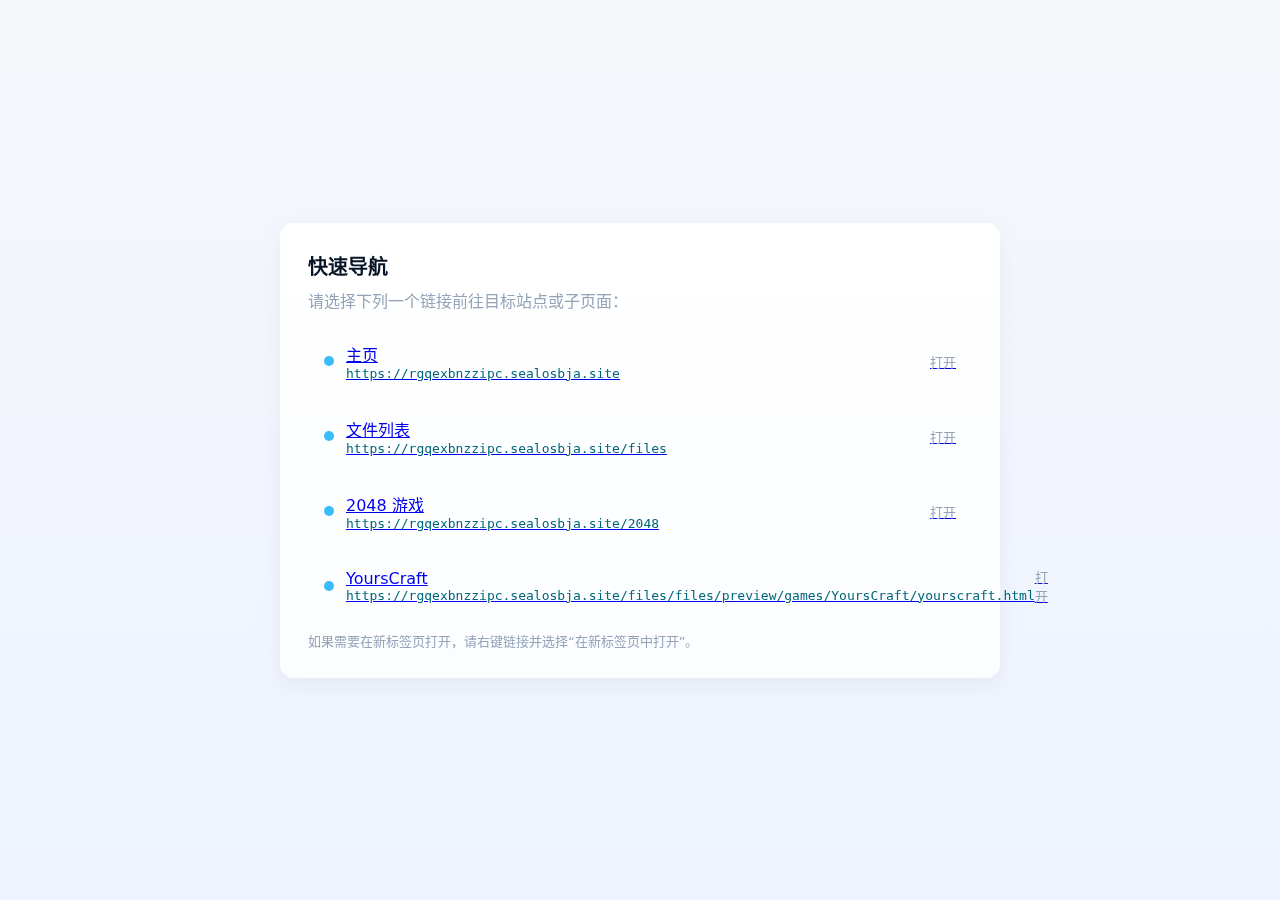
<file: nav.html>
<!doctype html>
<html lang="zh-CN">
<head>
  <meta charset="utf-8" />
  <meta http-equiv="X-UA-Compatible" content="IE=edge" />
  <meta name="viewport" content="width=device-width, initial-scale=1" />
  <title>导航页面</title>
  <style>
    :root{ --bg:#0f1724; --card:#0b1220; --muted:#94a3b8; --accent:#38bdf8 }
    html,body{height:100%;}
    body { font-family: Inter, system-ui, -apple-system, "Segoe UI", Roboto, "Helvetica Neue", Arial; display:flex; align-items:center; justify-content:center; height:100vh; margin:0; background:linear-gradient(180deg,#071029,#071429); color:#cfe9ff }
    .wrap{ width:min(720px,94%); }
    .card { text-align:left; padding:28px; border-radius:14px; background:linear-gradient(180deg, rgba(255,255,255,0.02), rgba(0,0,0,0.06)); box-shadow:0 10px 30px rgba(2,6,23,0.6); backdrop-filter: blur(6px) }
    h1{ margin:0 0 8px 0; font-size:20px }
    p.lead{ margin:0 0 18px 0; color:var(--muted) }
    .links{ display:flex; flex-direction:column; gap:12px }
    .item{ display:flex; align-items:center; justify-content:space-between; padding:12px 16px; border-radius:10px; background:rgba(255,255,255,0.02); transition:transform .14s ease, box-shadow .14s ease }
    .item:hover{ transform:translateY(-4px); box-shadow:0 8px 30px rgba(8,20,40,0.5) }
    .item .left{ display:flex; gap:12px; align-items:center }
    .dot{ width:10px; height:10px; border-radius:50%; background:var(--accent); flex:0 0 10px }
    .meta{ color:var(--muted); font-size:13px }
    .url{ font-family: ui-monospace, SFMono-Regular, Menlo, Monaco, "Roboto Mono", monospace; font-size:13px; color:#cfe9ff }
    footer{ margin-top:14px; color:var(--muted); font-size:13px }
    @media (prefers-color-scheme:light){ body{ background:linear-gradient(180deg,#f5f7fb,#eef3ff); color:#061426 } .card{ background:linear-gradient(180deg,#fff,#fbfdff); box-shadow:0 8px 24px rgba(6,10,30,0.05) } .url{ color:#00657a } }
  </style>
</head>
<body>
  <div class="wrap">
    <div class="card" role="main">
      <h1>快速导航</h1>
      <p class="lead">请选择下列一个链接前往目标站点或子页面：</p>

      <div class="links" role="list">
        <a role="listitem" class="item" href="https://rgqexbnzzipc.sealosbja.site" target="_self" rel="noopener noreferrer">
          <div class="left">
            <span class="dot" aria-hidden="true"></span>
            <div>
              <div class="title">主页</div>
              <div class="meta url">https://rgqexbnzzipc.sealosbja.site</div>
            </div>
          </div>
          <div class="meta">打开</div>
        </a>

        <a role="listitem" class="item" href="https://rgqexbnzzipc.sealosbja.site/files" target="_self" rel="noopener noreferrer">
          <div class="left">
            <span class="dot" aria-hidden="true"></span>
            <div>
              <div class="title">文件列表</div>
              <div class="meta url">https://rgqexbnzzipc.sealosbja.site/files</div>
            </div>
          </div>
          <div class="meta">打开</div>
        </a>

        <a role="listitem" class="item" href="https://rgqexbnzzipc.sealosbja.site/2048" target="_self" rel="noopener noreferrer">
          <div class="left">
            <span class="dot" aria-hidden="true"></span>
            <div>
              <div class="title">2048 游戏</div>
              <div class="meta url">https://rgqexbnzzipc.sealosbja.site/2048</div>
            </div>
          </div>
          <div class="meta">打开</div>
        </a>

        <a role="listitem" class="item" href="https://rgqexbnzzipc.sealosbja.site/files/files/download/games/YoursCraft/yourscraft.html" target="_self" rel="noopener noreferrer">
          <div class="left">
            <span class="dot" aria-hidden="true"></span>
            <div>
              <div class="title">YoursCraft</div>
              <div class="meta url">https://rgqexbnzzipc.sealosbja.site/files/files/preview/games/YoursCraft/yourscraft.html</div>
            </div>
          </div>
          <div class="meta">打开</div>
        </a>
      </div>

      <footer>如果需要在新标签页打开，请右键链接并选择“在新标签页中打开”。</footer>
    </div>
  </div>
</body>
</html>
</file>
